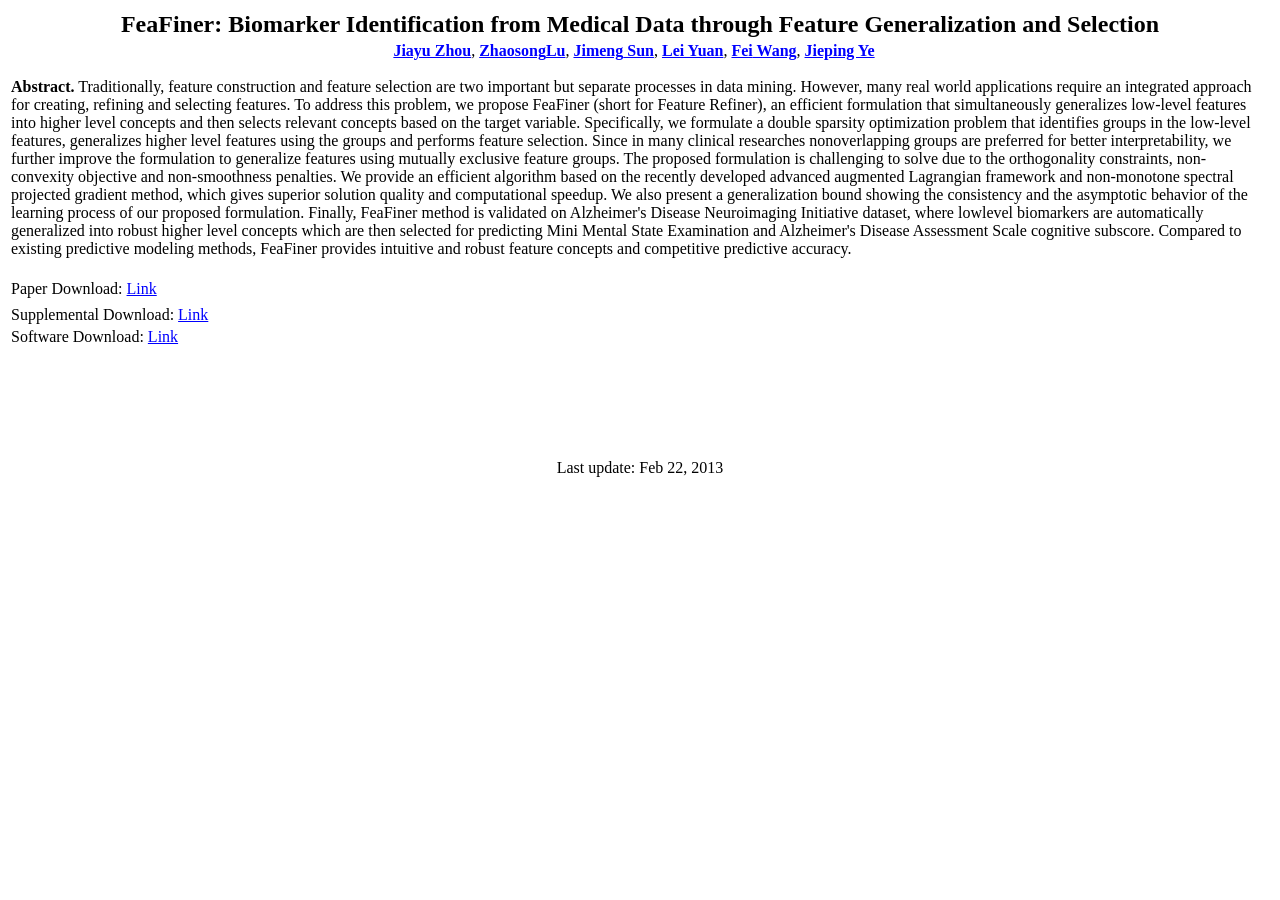
<file: papers/FeaFiner/index.html>
<html xmlns:v="urn:schemas-microsoft-com:vml"
xmlns:o="urn:schemas-microsoft-com:office:office"
xmlns:w="urn:schemas-microsoft-com:office:word"
xmlns:m="http://schemas.microsoft.com/office/2004/12/omml"
xmlns="http://www.w3.org/TR/REC-html40" xml:lang="en">

<head>
<meta http-equiv=Content-Type content="text/html; charset=windows-1252">
<meta name=ProgId content=Word.Document>
<meta name=Generator content="Microsoft Word 14">
<meta name=Originator content="Microsoft Word 14">
<link rel=File-List href="index_files/filelist.xml">
<title>FeaFiner: Biomarker Identification from Medical Data through Feature
Generalization and Selection</title>
<!--[if gte mso 9]><xml>
 <o:DocumentProperties>
  <o:Author>Jiayu Zhou</o:Author>
  <o:LastAuthor>Jiayu Zhou</o:LastAuthor>
  <o:Revision>4</o:Revision>
  <o:TotalTime>5</o:TotalTime>
  <o:Created>2013-02-23T01:01:00Z</o:Created>
  <o:LastSaved>2013-02-23T01:07:00Z</o:LastSaved>
  <o:Pages>1</o:Pages>
  <o:Words>389</o:Words>
  <o:Characters>2223</o:Characters>
  <o:Company>Arizona State University</o:Company>
  <o:Lines>18</o:Lines>
  <o:Paragraphs>5</o:Paragraphs>
  <o:CharactersWithSpaces>2607</o:CharactersWithSpaces>
  <o:Version>14.00</o:Version>
 </o:DocumentProperties>
 <o:OfficeDocumentSettings>
  <o:AllowPNG/>
 </o:OfficeDocumentSettings>
</xml><![endif]-->
<link rel=themeData href="index_files/themedata.thmx">
<link rel=colorSchemeMapping href="index_files/colorschememapping.xml">
<!--[if gte mso 9]><xml>
 <w:WordDocument>
  <w:Zoom>90</w:Zoom>
  <w:SpellingState>Clean</w:SpellingState>
  <w:GrammarState>Clean</w:GrammarState>
  <w:TrackMoves>false</w:TrackMoves>
  <w:TrackFormatting/>
  <w:ValidateAgainstSchemas/>
  <w:SaveIfXMLInvalid>false</w:SaveIfXMLInvalid>
  <w:IgnoreMixedContent>false</w:IgnoreMixedContent>
  <w:AlwaysShowPlaceholderText>false</w:AlwaysShowPlaceholderText>
  <w:DoNotPromoteQF/>
  <w:LidThemeOther>EN-US</w:LidThemeOther>
  <w:LidThemeAsian>X-NONE</w:LidThemeAsian>
  <w:LidThemeComplexScript>X-NONE</w:LidThemeComplexScript>
  <w:Compatibility>
   <w:BreakWrappedTables/>
   <w:SplitPgBreakAndParaMark/>
  </w:Compatibility>
  <w:BrowserLevel>MicrosoftInternetExplorer4</w:BrowserLevel>
  <m:mathPr>
   <m:mathFont m:val="Cambria Math"/>
   <m:brkBin m:val="before"/>
   <m:brkBinSub m:val="&#45;-"/>
   <m:smallFrac m:val="off"/>
   <m:dispDef/>
   <m:lMargin m:val="0"/>
   <m:rMargin m:val="0"/>
   <m:defJc m:val="centerGroup"/>
   <m:wrapIndent m:val="1440"/>
   <m:intLim m:val="subSup"/>
   <m:naryLim m:val="undOvr"/>
  </m:mathPr></w:WordDocument>
</xml><![endif]--><!--[if gte mso 9]><xml>
 <w:LatentStyles DefLockedState="false" DefUnhideWhenUsed="true"
  DefSemiHidden="true" DefQFormat="false" DefPriority="99"
  LatentStyleCount="267">
  <w:LsdException Locked="false" Priority="0" SemiHidden="false"
   UnhideWhenUsed="false" QFormat="true" Name="Normal"/>
  <w:LsdException Locked="false" Priority="9" SemiHidden="false"
   UnhideWhenUsed="false" QFormat="true" Name="heading 1"/>
  <w:LsdException Locked="false" Priority="9" QFormat="true" Name="heading 2"/>
  <w:LsdException Locked="false" Priority="9" QFormat="true" Name="heading 3"/>
  <w:LsdException Locked="false" Priority="9" QFormat="true" Name="heading 4"/>
  <w:LsdException Locked="false" Priority="9" QFormat="true" Name="heading 5"/>
  <w:LsdException Locked="false" Priority="9" QFormat="true" Name="heading 6"/>
  <w:LsdException Locked="false" Priority="9" QFormat="true" Name="heading 7"/>
  <w:LsdException Locked="false" Priority="9" QFormat="true" Name="heading 8"/>
  <w:LsdException Locked="false" Priority="9" QFormat="true" Name="heading 9"/>
  <w:LsdException Locked="false" Priority="39" Name="toc 1"/>
  <w:LsdException Locked="false" Priority="39" Name="toc 2"/>
  <w:LsdException Locked="false" Priority="39" Name="toc 3"/>
  <w:LsdException Locked="false" Priority="39" Name="toc 4"/>
  <w:LsdException Locked="false" Priority="39" Name="toc 5"/>
  <w:LsdException Locked="false" Priority="39" Name="toc 6"/>
  <w:LsdException Locked="false" Priority="39" Name="toc 7"/>
  <w:LsdException Locked="false" Priority="39" Name="toc 8"/>
  <w:LsdException Locked="false" Priority="39" Name="toc 9"/>
  <w:LsdException Locked="false" Priority="35" QFormat="true" Name="caption"/>
  <w:LsdException Locked="false" Priority="10" SemiHidden="false"
   UnhideWhenUsed="false" QFormat="true" Name="Title"/>
  <w:LsdException Locked="false" Priority="1" Name="Default Paragraph Font"/>
  <w:LsdException Locked="false" Priority="11" SemiHidden="false"
   UnhideWhenUsed="false" QFormat="true" Name="Subtitle"/>
  <w:LsdException Locked="false" Priority="22" SemiHidden="false"
   UnhideWhenUsed="false" QFormat="true" Name="Strong"/>
  <w:LsdException Locked="false" Priority="20" SemiHidden="false"
   UnhideWhenUsed="false" QFormat="true" Name="Emphasis"/>
  <w:LsdException Locked="false" Priority="59" SemiHidden="false"
   UnhideWhenUsed="false" Name="Table Grid"/>
  <w:LsdException Locked="false" UnhideWhenUsed="false" Name="Placeholder Text"/>
  <w:LsdException Locked="false" Priority="1" SemiHidden="false"
   UnhideWhenUsed="false" QFormat="true" Name="No Spacing"/>
  <w:LsdException Locked="false" Priority="60" SemiHidden="false"
   UnhideWhenUsed="false" Name="Light Shading"/>
  <w:LsdException Locked="false" Priority="61" SemiHidden="false"
   UnhideWhenUsed="false" Name="Light List"/>
  <w:LsdException Locked="false" Priority="62" SemiHidden="false"
   UnhideWhenUsed="false" Name="Light Grid"/>
  <w:LsdException Locked="false" Priority="63" SemiHidden="false"
   UnhideWhenUsed="false" Name="Medium Shading 1"/>
  <w:LsdException Locked="false" Priority="64" SemiHidden="false"
   UnhideWhenUsed="false" Name="Medium Shading 2"/>
  <w:LsdException Locked="false" Priority="65" SemiHidden="false"
   UnhideWhenUsed="false" Name="Medium List 1"/>
  <w:LsdException Locked="false" Priority="66" SemiHidden="false"
   UnhideWhenUsed="false" Name="Medium List 2"/>
  <w:LsdException Locked="false" Priority="67" SemiHidden="false"
   UnhideWhenUsed="false" Name="Medium Grid 1"/>
  <w:LsdException Locked="false" Priority="68" SemiHidden="false"
   UnhideWhenUsed="false" Name="Medium Grid 2"/>
  <w:LsdException Locked="false" Priority="69" SemiHidden="false"
   UnhideWhenUsed="false" Name="Medium Grid 3"/>
  <w:LsdException Locked="false" Priority="70" SemiHidden="false"
   UnhideWhenUsed="false" Name="Dark List"/>
  <w:LsdException Locked="false" Priority="71" SemiHidden="false"
   UnhideWhenUsed="false" Name="Colorful Shading"/>
  <w:LsdException Locked="false" Priority="72" SemiHidden="false"
   UnhideWhenUsed="false" Name="Colorful List"/>
  <w:LsdException Locked="false" Priority="73" SemiHidden="false"
   UnhideWhenUsed="false" Name="Colorful Grid"/>
  <w:LsdException Locked="false" Priority="60" SemiHidden="false"
   UnhideWhenUsed="false" Name="Light Shading Accent 1"/>
  <w:LsdException Locked="false" Priority="61" SemiHidden="false"
   UnhideWhenUsed="false" Name="Light List Accent 1"/>
  <w:LsdException Locked="false" Priority="62" SemiHidden="false"
   UnhideWhenUsed="false" Name="Light Grid Accent 1"/>
  <w:LsdException Locked="false" Priority="63" SemiHidden="false"
   UnhideWhenUsed="false" Name="Medium Shading 1 Accent 1"/>
  <w:LsdException Locked="false" Priority="64" SemiHidden="false"
   UnhideWhenUsed="false" Name="Medium Shading 2 Accent 1"/>
  <w:LsdException Locked="false" Priority="65" SemiHidden="false"
   UnhideWhenUsed="false" Name="Medium List 1 Accent 1"/>
  <w:LsdException Locked="false" UnhideWhenUsed="false" Name="Revision"/>
  <w:LsdException Locked="false" Priority="34" SemiHidden="false"
   UnhideWhenUsed="false" QFormat="true" Name="List Paragraph"/>
  <w:LsdException Locked="false" Priority="29" SemiHidden="false"
   UnhideWhenUsed="false" QFormat="true" Name="Quote"/>
  <w:LsdException Locked="false" Priority="30" SemiHidden="false"
   UnhideWhenUsed="false" QFormat="true" Name="Intense Quote"/>
  <w:LsdException Locked="false" Priority="66" SemiHidden="false"
   UnhideWhenUsed="false" Name="Medium List 2 Accent 1"/>
  <w:LsdException Locked="false" Priority="67" SemiHidden="false"
   UnhideWhenUsed="false" Name="Medium Grid 1 Accent 1"/>
  <w:LsdException Locked="false" Priority="68" SemiHidden="false"
   UnhideWhenUsed="false" Name="Medium Grid 2 Accent 1"/>
  <w:LsdException Locked="false" Priority="69" SemiHidden="false"
   UnhideWhenUsed="false" Name="Medium Grid 3 Accent 1"/>
  <w:LsdException Locked="false" Priority="70" SemiHidden="false"
   UnhideWhenUsed="false" Name="Dark List Accent 1"/>
  <w:LsdException Locked="false" Priority="71" SemiHidden="false"
   UnhideWhenUsed="false" Name="Colorful Shading Accent 1"/>
  <w:LsdException Locked="false" Priority="72" SemiHidden="false"
   UnhideWhenUsed="false" Name="Colorful List Accent 1"/>
  <w:LsdException Locked="false" Priority="73" SemiHidden="false"
   UnhideWhenUsed="false" Name="Colorful Grid Accent 1"/>
  <w:LsdException Locked="false" Priority="60" SemiHidden="false"
   UnhideWhenUsed="false" Name="Light Shading Accent 2"/>
  <w:LsdException Locked="false" Priority="61" SemiHidden="false"
   UnhideWhenUsed="false" Name="Light List Accent 2"/>
  <w:LsdException Locked="false" Priority="62" SemiHidden="false"
   UnhideWhenUsed="false" Name="Light Grid Accent 2"/>
  <w:LsdException Locked="false" Priority="63" SemiHidden="false"
   UnhideWhenUsed="false" Name="Medium Shading 1 Accent 2"/>
  <w:LsdException Locked="false" Priority="64" SemiHidden="false"
   UnhideWhenUsed="false" Name="Medium Shading 2 Accent 2"/>
  <w:LsdException Locked="false" Priority="65" SemiHidden="false"
   UnhideWhenUsed="false" Name="Medium List 1 Accent 2"/>
  <w:LsdException Locked="false" Priority="66" SemiHidden="false"
   UnhideWhenUsed="false" Name="Medium List 2 Accent 2"/>
  <w:LsdException Locked="false" Priority="67" SemiHidden="false"
   UnhideWhenUsed="false" Name="Medium Grid 1 Accent 2"/>
  <w:LsdException Locked="false" Priority="68" SemiHidden="false"
   UnhideWhenUsed="false" Name="Medium Grid 2 Accent 2"/>
  <w:LsdException Locked="false" Priority="69" SemiHidden="false"
   UnhideWhenUsed="false" Name="Medium Grid 3 Accent 2"/>
  <w:LsdException Locked="false" Priority="70" SemiHidden="false"
   UnhideWhenUsed="false" Name="Dark List Accent 2"/>
  <w:LsdException Locked="false" Priority="71" SemiHidden="false"
   UnhideWhenUsed="false" Name="Colorful Shading Accent 2"/>
  <w:LsdException Locked="false" Priority="72" SemiHidden="false"
   UnhideWhenUsed="false" Name="Colorful List Accent 2"/>
  <w:LsdException Locked="false" Priority="73" SemiHidden="false"
   UnhideWhenUsed="false" Name="Colorful Grid Accent 2"/>
  <w:LsdException Locked="false" Priority="60" SemiHidden="false"
   UnhideWhenUsed="false" Name="Light Shading Accent 3"/>
  <w:LsdException Locked="false" Priority="61" SemiHidden="false"
   UnhideWhenUsed="false" Name="Light List Accent 3"/>
  <w:LsdException Locked="false" Priority="62" SemiHidden="false"
   UnhideWhenUsed="false" Name="Light Grid Accent 3"/>
  <w:LsdException Locked="false" Priority="63" SemiHidden="false"
   UnhideWhenUsed="false" Name="Medium Shading 1 Accent 3"/>
  <w:LsdException Locked="false" Priority="64" SemiHidden="false"
   UnhideWhenUsed="false" Name="Medium Shading 2 Accent 3"/>
  <w:LsdException Locked="false" Priority="65" SemiHidden="false"
   UnhideWhenUsed="false" Name="Medium List 1 Accent 3"/>
  <w:LsdException Locked="false" Priority="66" SemiHidden="false"
   UnhideWhenUsed="false" Name="Medium List 2 Accent 3"/>
  <w:LsdException Locked="false" Priority="67" SemiHidden="false"
   UnhideWhenUsed="false" Name="Medium Grid 1 Accent 3"/>
  <w:LsdException Locked="false" Priority="68" SemiHidden="false"
   UnhideWhenUsed="false" Name="Medium Grid 2 Accent 3"/>
  <w:LsdException Locked="false" Priority="69" SemiHidden="false"
   UnhideWhenUsed="false" Name="Medium Grid 3 Accent 3"/>
  <w:LsdException Locked="false" Priority="70" SemiHidden="false"
   UnhideWhenUsed="false" Name="Dark List Accent 3"/>
  <w:LsdException Locked="false" Priority="71" SemiHidden="false"
   UnhideWhenUsed="false" Name="Colorful Shading Accent 3"/>
  <w:LsdException Locked="false" Priority="72" SemiHidden="false"
   UnhideWhenUsed="false" Name="Colorful List Accent 3"/>
  <w:LsdException Locked="false" Priority="73" SemiHidden="false"
   UnhideWhenUsed="false" Name="Colorful Grid Accent 3"/>
  <w:LsdException Locked="false" Priority="60" SemiHidden="false"
   UnhideWhenUsed="false" Name="Light Shading Accent 4"/>
  <w:LsdException Locked="false" Priority="61" SemiHidden="false"
   UnhideWhenUsed="false" Name="Light List Accent 4"/>
  <w:LsdException Locked="false" Priority="62" SemiHidden="false"
   UnhideWhenUsed="false" Name="Light Grid Accent 4"/>
  <w:LsdException Locked="false" Priority="63" SemiHidden="false"
   UnhideWhenUsed="false" Name="Medium Shading 1 Accent 4"/>
  <w:LsdException Locked="false" Priority="64" SemiHidden="false"
   UnhideWhenUsed="false" Name="Medium Shading 2 Accent 4"/>
  <w:LsdException Locked="false" Priority="65" SemiHidden="false"
   UnhideWhenUsed="false" Name="Medium List 1 Accent 4"/>
  <w:LsdException Locked="false" Priority="66" SemiHidden="false"
   UnhideWhenUsed="false" Name="Medium List 2 Accent 4"/>
  <w:LsdException Locked="false" Priority="67" SemiHidden="false"
   UnhideWhenUsed="false" Name="Medium Grid 1 Accent 4"/>
  <w:LsdException Locked="false" Priority="68" SemiHidden="false"
   UnhideWhenUsed="false" Name="Medium Grid 2 Accent 4"/>
  <w:LsdException Locked="false" Priority="69" SemiHidden="false"
   UnhideWhenUsed="false" Name="Medium Grid 3 Accent 4"/>
  <w:LsdException Locked="false" Priority="70" SemiHidden="false"
   UnhideWhenUsed="false" Name="Dark List Accent 4"/>
  <w:LsdException Locked="false" Priority="71" SemiHidden="false"
   UnhideWhenUsed="false" Name="Colorful Shading Accent 4"/>
  <w:LsdException Locked="false" Priority="72" SemiHidden="false"
   UnhideWhenUsed="false" Name="Colorful List Accent 4"/>
  <w:LsdException Locked="false" Priority="73" SemiHidden="false"
   UnhideWhenUsed="false" Name="Colorful Grid Accent 4"/>
  <w:LsdException Locked="false" Priority="60" SemiHidden="false"
   UnhideWhenUsed="false" Name="Light Shading Accent 5"/>
  <w:LsdException Locked="false" Priority="61" SemiHidden="false"
   UnhideWhenUsed="false" Name="Light List Accent 5"/>
  <w:LsdException Locked="false" Priority="62" SemiHidden="false"
   UnhideWhenUsed="false" Name="Light Grid Accent 5"/>
  <w:LsdException Locked="false" Priority="63" SemiHidden="false"
   UnhideWhenUsed="false" Name="Medium Shading 1 Accent 5"/>
  <w:LsdException Locked="false" Priority="64" SemiHidden="false"
   UnhideWhenUsed="false" Name="Medium Shading 2 Accent 5"/>
  <w:LsdException Locked="false" Priority="65" SemiHidden="false"
   UnhideWhenUsed="false" Name="Medium List 1 Accent 5"/>
  <w:LsdException Locked="false" Priority="66" SemiHidden="false"
   UnhideWhenUsed="false" Name="Medium List 2 Accent 5"/>
  <w:LsdException Locked="false" Priority="67" SemiHidden="false"
   UnhideWhenUsed="false" Name="Medium Grid 1 Accent 5"/>
  <w:LsdException Locked="false" Priority="68" SemiHidden="false"
   UnhideWhenUsed="false" Name="Medium Grid 2 Accent 5"/>
  <w:LsdException Locked="false" Priority="69" SemiHidden="false"
   UnhideWhenUsed="false" Name="Medium Grid 3 Accent 5"/>
  <w:LsdException Locked="false" Priority="70" SemiHidden="false"
   UnhideWhenUsed="false" Name="Dark List Accent 5"/>
  <w:LsdException Locked="false" Priority="71" SemiHidden="false"
   UnhideWhenUsed="false" Name="Colorful Shading Accent 5"/>
  <w:LsdException Locked="false" Priority="72" SemiHidden="false"
   UnhideWhenUsed="false" Name="Colorful List Accent 5"/>
  <w:LsdException Locked="false" Priority="73" SemiHidden="false"
   UnhideWhenUsed="false" Name="Colorful Grid Accent 5"/>
  <w:LsdException Locked="false" Priority="60" SemiHidden="false"
   UnhideWhenUsed="false" Name="Light Shading Accent 6"/>
  <w:LsdException Locked="false" Priority="61" SemiHidden="false"
   UnhideWhenUsed="false" Name="Light List Accent 6"/>
  <w:LsdException Locked="false" Priority="62" SemiHidden="false"
   UnhideWhenUsed="false" Name="Light Grid Accent 6"/>
  <w:LsdException Locked="false" Priority="63" SemiHidden="false"
   UnhideWhenUsed="false" Name="Medium Shading 1 Accent 6"/>
  <w:LsdException Locked="false" Priority="64" SemiHidden="false"
   UnhideWhenUsed="false" Name="Medium Shading 2 Accent 6"/>
  <w:LsdException Locked="false" Priority="65" SemiHidden="false"
   UnhideWhenUsed="false" Name="Medium List 1 Accent 6"/>
  <w:LsdException Locked="false" Priority="66" SemiHidden="false"
   UnhideWhenUsed="false" Name="Medium List 2 Accent 6"/>
  <w:LsdException Locked="false" Priority="67" SemiHidden="false"
   UnhideWhenUsed="false" Name="Medium Grid 1 Accent 6"/>
  <w:LsdException Locked="false" Priority="68" SemiHidden="false"
   UnhideWhenUsed="false" Name="Medium Grid 2 Accent 6"/>
  <w:LsdException Locked="false" Priority="69" SemiHidden="false"
   UnhideWhenUsed="false" Name="Medium Grid 3 Accent 6"/>
  <w:LsdException Locked="false" Priority="70" SemiHidden="false"
   UnhideWhenUsed="false" Name="Dark List Accent 6"/>
  <w:LsdException Locked="false" Priority="71" SemiHidden="false"
   UnhideWhenUsed="false" Name="Colorful Shading Accent 6"/>
  <w:LsdException Locked="false" Priority="72" SemiHidden="false"
   UnhideWhenUsed="false" Name="Colorful List Accent 6"/>
  <w:LsdException Locked="false" Priority="73" SemiHidden="false"
   UnhideWhenUsed="false" Name="Colorful Grid Accent 6"/>
  <w:LsdException Locked="false" Priority="19" SemiHidden="false"
   UnhideWhenUsed="false" QFormat="true" Name="Subtle Emphasis"/>
  <w:LsdException Locked="false" Priority="21" SemiHidden="false"
   UnhideWhenUsed="false" QFormat="true" Name="Intense Emphasis"/>
  <w:LsdException Locked="false" Priority="31" SemiHidden="false"
   UnhideWhenUsed="false" QFormat="true" Name="Subtle Reference"/>
  <w:LsdException Locked="false" Priority="32" SemiHidden="false"
   UnhideWhenUsed="false" QFormat="true" Name="Intense Reference"/>
  <w:LsdException Locked="false" Priority="33" SemiHidden="false"
   UnhideWhenUsed="false" QFormat="true" Name="Book Title"/>
  <w:LsdException Locked="false" Priority="37" Name="Bibliography"/>
  <w:LsdException Locked="false" Priority="39" QFormat="true" Name="TOC Heading"/>
 </w:LatentStyles>
</xml><![endif]-->
<style>
<!--
 /* Font Definitions */
 @font-face
	{font-family:"Cambria Math";
	panose-1:2 4 5 3 5 4 6 3 2 4;
	mso-font-charset:1;
	mso-generic-font-family:roman;
	mso-font-format:other;
	mso-font-pitch:variable;
	mso-font-signature:0 0 0 0 0 0;}
 /* Style Definitions */
 p.MsoNormal, li.MsoNormal, div.MsoNormal
	{mso-style-unhide:no;
	mso-style-qformat:yes;
	mso-style-parent:"";
	margin:0in;
	margin-bottom:.0001pt;
	mso-pagination:widow-orphan;
	font-size:12.0pt;
	font-family:"Times New Roman","serif";
	mso-fareast-font-family:"Times New Roman";
	mso-fareast-theme-font:minor-fareast;}
a:link, span.MsoHyperlink
	{mso-style-priority:99;
	color:blue;
	text-decoration:underline;
	text-underline:single;}
a:visited, span.MsoHyperlinkFollowed
	{mso-style-noshow:yes;
	mso-style-priority:99;
	color:purple;
	text-decoration:underline;
	text-underline:single;}
p
	{mso-style-priority:99;
	mso-margin-top-alt:auto;
	margin-right:0in;
	mso-margin-bottom-alt:auto;
	margin-left:0in;
	mso-pagination:widow-orphan;
	font-size:12.0pt;
	font-family:"Times New Roman","serif";
	mso-fareast-font-family:"Times New Roman";
	mso-fareast-theme-font:minor-fareast;}
span.SpellE
	{mso-style-name:"";
	mso-spl-e:yes;}
.MsoChpDefault
	{mso-style-type:export-only;
	mso-default-props:yes;
	font-size:10.0pt;
	mso-ansi-font-size:10.0pt;
	mso-bidi-font-size:10.0pt;}
@page WordSection1
	{size:8.5in 11.0in;
	margin:1.0in 1.25in 1.0in 1.25in;
	mso-header-margin:.5in;
	mso-footer-margin:.5in;
	mso-paper-source:0;}
div.WordSection1
	{page:WordSection1;}
-->
</style>
<!--[if gte mso 10]>
<style>
 /* Style Definitions */
 table.MsoNormalTable
	{mso-style-name:"Table Normal";
	mso-tstyle-rowband-size:0;
	mso-tstyle-colband-size:0;
	mso-style-noshow:yes;
	mso-style-priority:99;
	mso-style-parent:"";
	mso-padding-alt:0in 5.4pt 0in 5.4pt;
	mso-para-margin:0in;
	mso-para-margin-bottom:.0001pt;
	mso-pagination:widow-orphan;
	font-size:10.0pt;
	font-family:"Times New Roman","serif";}
</style>
<![endif]--><!-- <link rel="stylesheet" type="text/css" media="screen" href="ad_page.css" />--><!--[if gte mso 9]><xml>
 <o:shapedefaults v:ext="edit" spidmax="1026"/>
</xml><![endif]--><!--[if gte mso 9]><xml>
 <o:shapelayout v:ext="edit">
  <o:idmap v:ext="edit" data="1"/>
 </o:shapelayout></xml><![endif]-->
</head>

<body lang=EN-US link=blue vlink=purple style='tab-interval:.5in'>

<div class=WordSection1>

<table class=MsoNormalTable border=0 cellpadding=0 style='mso-cellspacing:1.5pt;
 mso-yfti-tbllook:1184;mso-padding-alt:0in 5.4pt 0in 5.4pt'>
 <tr style='mso-yfti-irow:0;mso-yfti-firstrow:yes'>
  <td colspan=4 style='padding:.75pt .75pt .75pt .75pt'>
  <p class=MsoNormal align=center style='text-align:center'><span class=SpellE><b
  style='mso-bidi-font-weight:normal'><span style='font-size:18.0pt;mso-bidi-font-size:
  12.0pt;mso-fareast-font-family:"Times New Roman"'>FeaFiner</span></b></span><b
  style='mso-bidi-font-weight:normal'><span style='font-size:18.0pt;mso-bidi-font-size:
  12.0pt;mso-fareast-font-family:"Times New Roman"'>: Biomarker Identification
  from Medical Data through Feature Generalization and Selection</span></b><b
  style='mso-bidi-font-weight:normal'><span style='mso-fareast-font-family:
  "Times New Roman"'><o:p></o:p></span></b></p>
  </td>
 </tr>
 <tr style='mso-yfti-irow:1'>
  <td style='padding:.75pt .75pt .75pt .75pt'>
  <table class=MsoNormalTable border=0 cellspacing=0 cellpadding=0
   style='mso-cellspacing:0in;mso-yfti-tbllook:1184;mso-padding-alt:0in 0in 0in 0in'>
   <tr style='mso-yfti-irow:0;mso-yfti-firstrow:yes'>
    <td style='padding:0in 0in 0in 0in'>
    <p class=MsoNormal align=center style='text-align:center'><b><span
    style='mso-fareast-font-family:"Times New Roman"'><a
    href="http://www.public.asu.edu/~jzhou29/">Jiayu Zhou</a></span></b><span
    style='mso-fareast-font-family:"Times New Roman"'>,<b> 
	<a href="http://people.math.sfu.ca/~zhaosong/"><span class=SpellE>Zhaosong</span>Lu</a></b>, <b>
	<a href="http://www.dasfa.net/jimeng/"><span class=SpellE>Jimeng</span> Sun</a></b>, <b>
	<a href="http://www.public.asu.edu/~lyuan9/">Lei Yuan</a></b>,<b> 
	<a href="https://sites.google.com/site/feiwang03/"><span class=SpellE>Fei</span> Wang</a></b>, 
	<b><a href="http://www.public.asu.edu/~jye02/">Jieping Ye</a></b>
    <o:p></o:p></span></p>
    </td>
   </tr>
   <tr style='mso-yfti-irow:1'>
    <td style='padding:0in 0in 0in 0in'></td>
   </tr>
   <tr style='mso-yfti-irow:2'>
    <td style='padding:0in 0in 0in 0in'></td>
   </tr>
   <tr style='mso-yfti-irow:3'>
    <td style='padding:0in 0in 0in 0in'>
    <p class=MsoNormal align=center style='text-align:center'><span
    style='mso-fareast-font-family:"Times New Roman"'><o:p>&nbsp;</o:p></span></p>
    </td>
   </tr>
   <tr style='mso-yfti-irow:4'>
    <td style='padding:0in 0in 0in 0in'></td>
   </tr>
   <tr style='mso-yfti-irow:5'>
    <td style='padding:0in 0in 0in 0in'></td>
   </tr>
   <tr style='mso-yfti-irow:6'>
    <td style='padding:0in 0in 0in 0in'></td>
   </tr>
   <tr style='mso-yfti-irow:7'>
    <td style='padding:0in 0in 0in 0in'>
    <p><b>Abstract.</b> Traditionally, feature construction and feature
    selection are two important but separate processes in data mining. However,
    many real world applications require an integrated approach for creating,
    refining and selecting features. To address this problem, we propose <span
    class=SpellE>FeaFiner</span> (short for Feature Refiner), an efficient
    formulation that simultaneously generalizes low-level features into higher
    level concepts and then selects relevant concepts based on the target
    variable. Specifically, we formulate a double sparsity optimization problem
    that identifies groups in the low-level features, generalizes higher level
    features using the groups and performs feature selection. Since in many
    clinical researches <span class=SpellE>nonoverlapping</span> groups are
    preferred for better interpretability, we further improve the formulation
    to generalize features using mutually exclusive feature groups. The proposed
    formulation is challenging to solve due to the <span class=SpellE>orthogonality</span>
    constraints, non-convexity objective and non-smoothness penalties. We
    provide an efficient algorithm based on the recently developed advanced
    augmented <span class=SpellE>Lagrangian</span> framework and non-monotone
    spectral projected gradient method, which gives superior solution quality
    and computational speedup. We also present a generalization bound showing
    the consistency and the asymptotic behavior of the learning process of our
    proposed formulation. Finally, <span class=SpellE>FeaFiner</span> method is
    validated on Alzheimer's Disease Neuroimaging Initiative dataset,
    where <span class=SpellE>lowlevel</span> biomarkers are automatically
    generalized into robust higher level concepts which are then selected for
    predicting Mini Mental State Examination and Alzheimer's Disease
    Assessment Scale cognitive <span class=SpellE>subscore</span>.
    Compared to existing predictive modeling methods, <span class=SpellE>FeaFiner</span>
    provides intuitive and robust feature concepts and competitive predictive
    accuracy. </p>
    </td>
   </tr>
   <tr style='mso-yfti-irow:8;mso-yfti-lastrow:yes'>
    <td style='padding:0in 0in 0in 0in'></td>
   </tr>
  </table>
  </td>
  <td style='padding:.75pt .75pt .75pt .75pt'></td>
  <td style='padding:.75pt .75pt .75pt .75pt'></td>
  <td style='padding:.75pt .75pt .75pt .75pt'></td>
 </tr>
 <tr style='mso-yfti-irow:2' id=intro>
  <td style='padding:.75pt .75pt .75pt .75pt'>
  <p class=MsoNormal><span style='mso-fareast-font-family:"Times New Roman"'><o:p>&nbsp;</o:p></span></p>
  <p class=MsoNormal><span style='mso-fareast-font-family:"Times New Roman"'>Paper
  Download: <a href="paper.pdf">Link</a> <o:p></o:p></span></p>
  </td>
  <td style='padding:.75pt .75pt .75pt .75pt'></td>
  <td style='padding:.75pt .75pt .75pt .75pt'></td>
  <td style='padding:.75pt .75pt .75pt .75pt'></td>
 </tr>
 <tr style='mso-yfti-irow:3'>
  <td style='padding:.75pt .75pt .75pt .75pt'></td>
  <td style='padding:.75pt .75pt .75pt .75pt'></td>
  <td style='padding:.75pt .75pt .75pt .75pt'></td>
  <td style='padding:.75pt .75pt .75pt .75pt'></td>
 </tr>
 <tr style='mso-yfti-irow:4' id=intro>
  <td style='padding:.75pt .75pt .75pt .75pt'>
  <p class=MsoNormal><span style='mso-fareast-font-family:"Times New Roman"'>Supplemental
  Download: <a href="supplemental.pdf">Link</a><o:p></o:p></span></p>
  </td>
  <td style='padding:.75pt .75pt .75pt .75pt'></td>
  <td style='padding:.75pt .75pt .75pt .75pt'></td>
  <td style='padding:.75pt .75pt .75pt .75pt'></td>
 </tr>
 <tr style='mso-yfti-irow:5'>
  <td style='padding:.75pt .75pt .75pt .75pt'>
  <p><span style='mso-fareast-font-family:"Times New Roman"'>Software Download:
  <a href="OrthSGD2_Feb16.zip">Link</a></span></p>
  </td>
  <td style='padding:.75pt .75pt .75pt .75pt'></td>
  <td style='padding:.75pt .75pt .75pt .75pt'></td>
  <td style='padding:.75pt .75pt .75pt .75pt'></td>
 </tr>
 <tr style='mso-yfti-irow:6' id=intro>
  <td style='padding:.75pt .75pt .75pt .75pt'>
  <p class=MsoNormal><span style='mso-fareast-font-family:"Times New Roman"'><o:p>&nbsp;</o:p></span></p>
  </td>
  <td style='padding:.75pt .75pt .75pt .75pt'></td>
  <td style='padding:.75pt .75pt .75pt .75pt'></td>
  <td style='padding:.75pt .75pt .75pt .75pt'></td>
 </tr>
 <tr style='mso-yfti-irow:7'>
  <td style='padding:.75pt .75pt .75pt .75pt'>
  <p><o:p>&nbsp;</o:p></p>
  </td>
  <td style='padding:.75pt .75pt .75pt .75pt'></td>
  <td style='padding:.75pt .75pt .75pt .75pt'></td>
  <td style='padding:.75pt .75pt .75pt .75pt'></td>
 </tr>
 <tr style='mso-yfti-irow:8' id=intro>
  <td style='padding:.75pt .75pt .75pt .75pt'>
  <p class=MsoNormal><span style='mso-fareast-font-family:"Times New Roman"'><o:p>&nbsp;</o:p></span></p>
  </td>
  <td style='padding:.75pt .75pt .75pt .75pt'></td>
  <td style='padding:.75pt .75pt .75pt .75pt'></td>
  <td style='padding:.75pt .75pt .75pt .75pt'></td>
 </tr>
 <tr style='mso-yfti-irow:9'>
  <td style='padding:.75pt .75pt .75pt .75pt'>
  <p><o:p>&nbsp;</o:p></p>
  </td>
  <td style='padding:.75pt .75pt .75pt .75pt'></td>
  <td style='padding:.75pt .75pt .75pt .75pt'></td>
  <td style='padding:.75pt .75pt .75pt .75pt'></td>
 </tr>
 <tr style='mso-yfti-irow:10;mso-yfti-lastrow:yes' id=intro>
  <td style='padding:.75pt .75pt .75pt .75pt'>
  <p class=MsoNormal><span style='mso-fareast-font-family:"Times New Roman"'><o:p>&nbsp;</o:p></span></p>
  </td>
  <td style='padding:.75pt .75pt .75pt .75pt'></td>
  <td style='padding:.75pt .75pt .75pt .75pt'></td>
  <td style='padding:.75pt .75pt .75pt .75pt'></td>
 </tr>
</table>

<div id=info>

<p class=MsoNormal align=center style='text-align:center'><span
style='mso-fareast-font-family:"Times New Roman"'>Last update: Feb 22, 2013 <o:p></o:p></span></p>

</div>

</div>

</body>

</html>
</file>
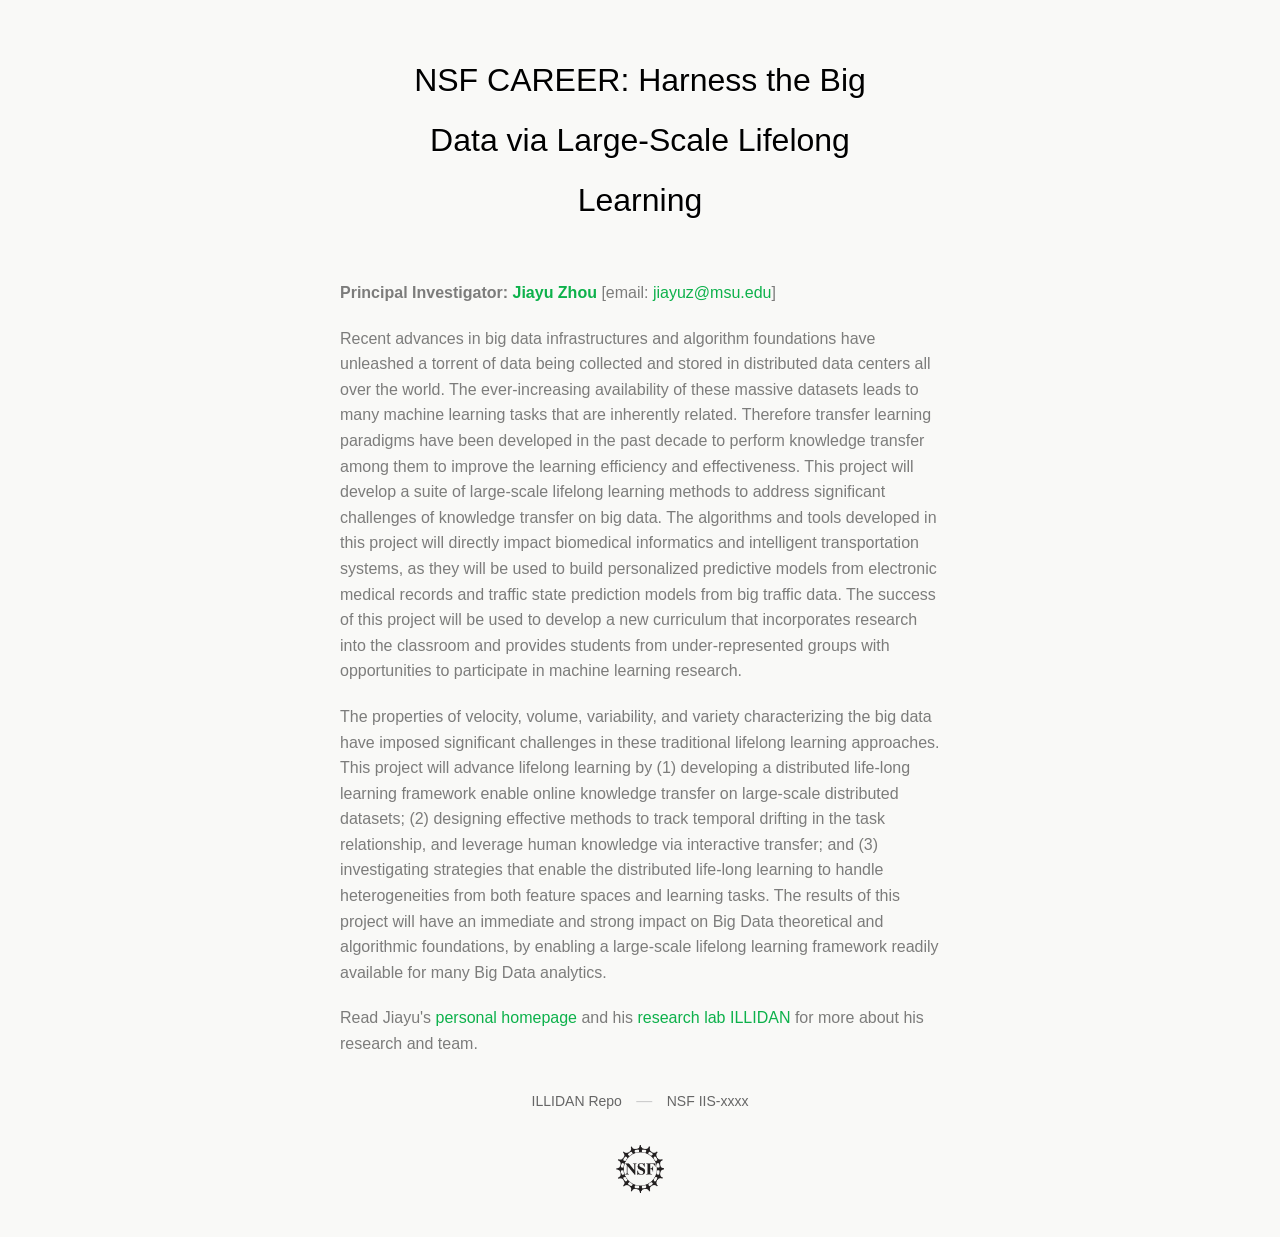
<file: projects/career/index.html>
<!DOCTYPE html>
<html>
  <head>
    <meta http-equiv="Content-type" content="text/html; charset=utf-8">
    <link href="favicon.ico" rel="shortcut icon"/>
    <title>NSF CAREER: Harness the Big Data via Large-Scale Lifelong Learning</title>
    <style type="text/css" media="screen">
      body {
        background-color: #f9f9f7;
        margin: 0;
        font-family: "Helvetica Neue", Helvetica, Arial, sans-serif;
      }

      .container { margin: 50px auto 40px auto; width: 600px; text-align: center; }

      a { color: #0db14b; text-decoration: none; }
      a:hover { text-decoration: underline; }

      h1 { width: 500px; position:relative; left: 50px; letter-spacing: 0px; line-height: 60px; font-size: 32px; font-weight: 100; margin: 0px 0 50px 0; text-shadow: 0 1px 0 #fff; }
      p { color: rgba(0, 0, 0, 0.5); margin: 20px 0; line-height: 1.6; text-align: left; }

      ul { list-style: none; margin: 25px 0; padding: 0; }
      li { display: table-cell; font-weight: bold; width: 1%; }

      .logo { display: inline-block; margin-top: 35px; }
      .logo-img-2x { display: none; }
      @media
      only screen and (-webkit-min-device-pixel-ratio: 2),
      only screen and (   min--moz-device-pixel-ratio: 2),
      only screen and (     -o-min-device-pixel-ratio: 2/1),
      only screen and (        min-device-pixel-ratio: 2),
      only screen and (                min-resolution: 192dpi),
      only screen and (                min-resolution: 2dppx) {
        .logo-img-1x { display: none; }
        .logo-img-2x { display: inline-block; }
      }

      #suggestions {
        margin-top: 35px;
        color: #ccc;
      }
      #suggestions a {
        color: #666666;
        font-weight: 200;
        font-size: 14px;
        margin: 0 10px;
      }

      img.grayscale {
        filter: url("data:image/svg+xml;utf8,<svg xmlns=\'http://www.w3.org/2000/svg\'><filter id=\'grayscale\'><feColorMatrix type=\'matrix\' values=\'0.3333 0.3333 0.3333 0 0 0.3333 0.3333 0.3333 0 0 0.3333 0.3333 0.3333 0 0 0 0 0 1 0\'/></filter></svg>#grayscale"); /* Firefox 3.5+ */
        filter: gray; /* IE6-9 */
        -webkit-filter: grayscale(100%); /* Chrome 19+ & Safari 6+ */
      }

      img.grayscale:hover {
        filter: none;
        -webkit-filter: grayscale(0%);
      }

    </style>
  </head>
  <body>

    <div class="container">

      <h1>NSF CAREER: Harness the Big Data via Large-Scale Lifelong Learning</h1>
      <p><strong>Principal Investigator: <font color="#0db14b">Jiayu Zhou</font></strong> [email: <a href="mailto:jiayuz@msu.edu">jiayuz@msu.edu</a>]</p>

      <!-- <p><strong>Students Supported:</strong> </p> -->

      <p>
        Recent advances in big data infrastructures and algorithm foundations have unleashed a torrent of data being collected and stored in distributed data centers all over the world. The ever-increasing availability of these massive datasets leads to many machine learning tasks that are inherently related. Therefore transfer learning paradigms have been developed in the past decade to perform knowledge transfer among them to improve the learning efficiency and effectiveness. This project will develop a suite of large-scale lifelong learning methods to address significant challenges of knowledge transfer on big data. The algorithms and tools developed in this project will directly impact biomedical informatics and intelligent transportation systems, as they will be used to build personalized predictive models from electronic medical records and traffic state prediction models from big traffic data. The success of this project will be used to develop a new curriculum that incorporates research into the classroom and provides students from under-represented groups with opportunities to participate in machine learning research.  
      </p>

      <p>
        The properties of velocity, volume, variability, and variety characterizing the big data have imposed significant challenges in these traditional lifelong learning approaches. This project will advance lifelong learning by (1) developing a distributed life-long learning framework enable online knowledge transfer on large-scale distributed datasets; (2) designing effective methods to track temporal drifting in the task relationship, and leverage human knowledge via interactive transfer; and (3) investigating strategies that enable the distributed life-long learning to handle heterogeneities from both feature spaces and learning tasks. The results of this project will have an immediate and strong impact on Big Data theoretical and algorithmic foundations, by enabling a large-scale lifelong learning framework readily available for many Big Data analytics. 
      </p>

      <!-- <p><strong>Publication: </strong><br/>
      1. <i>Multi-Task Feature Interaction Learning.</i> 
         Kaixiang Lin, Jianpeng Xu, Inci M. Baytas, Shuiwang Ji and Jiayu Zhou. 
         <b>KDD</b> 2016. <a href="../../papers/klinKDD16.pdf">[Paper]</a>
      </p> -->

      <!-- <p><strong>Software: </strong>MALSAR (Multi-tAsk Learning via StructurAl Regularization) package includes a set of multi-task learning formulations and efficient algorithms.
      </p>
      <a href="http://www.MALSAR.org" target="_blank"><img class="grayscale" width="300" src="../../img/MALSAR.png"></a> -->


      <p>
        Read Jiayu's <a href="http://jiayuzhou.github.io/">personal homepage</a> and his <a href="http://illidanlab.github.io/">research lab ILLIDAN</a> for more about his research and team.
      </p>

      <div id="suggestions">
        <a href="https://github.com/illidanlab">ILLIDAN Repo</a> &mdash;
        <a href="http://www.nsf.gov/awardsearch/showAward?AWD_ID=xxxx" target="_blank">NSF IIS-xxxx</a>
      </div>

      


      <a href="http://www.nsf.gov/awardsearch/showAward?AWD_ID=xxxx" target="_blank" class="logo logo-img-1x">
        <img width="48" height="48" title="" alt="" src="images/nsf2.gif">  
      </a>

      <a href="http://www.nsf.gov/awardsearch/showAward?AWD_ID=xxxx" target="_blank" class="logo logo-img-2x">
        <img width="48" height="48" title="" alt="" src="images/nsf2.gif">
      </a>
    </div>
  </body>
</html>
</file>
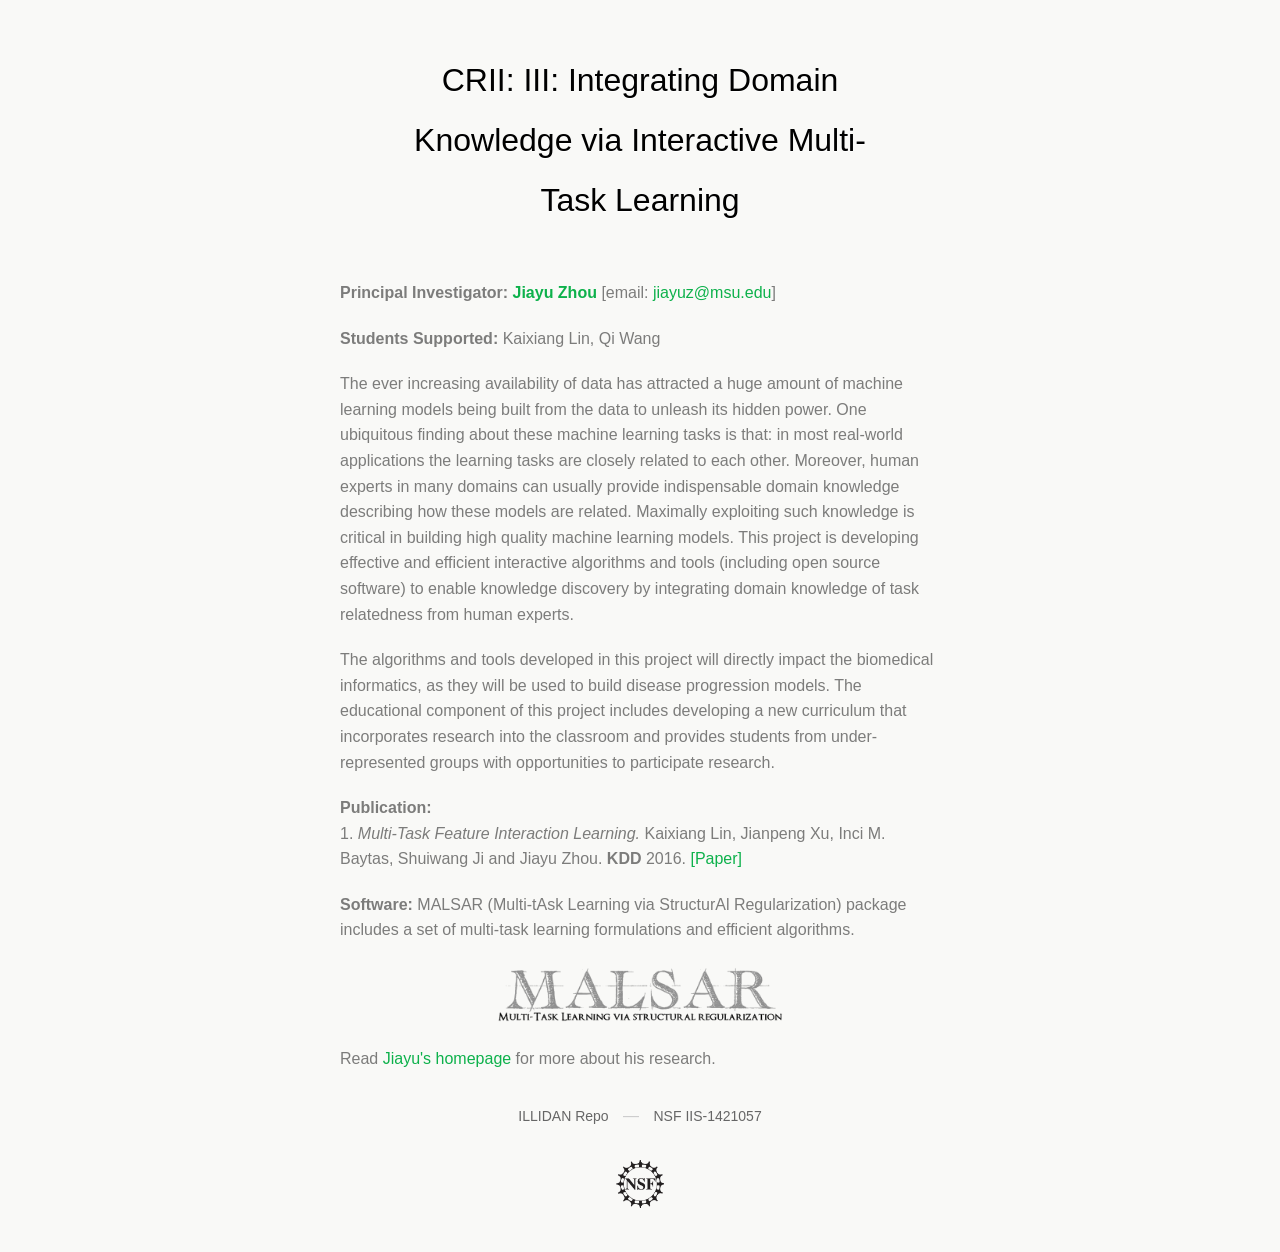
<file: projects/crii/index.html>
<!DOCTYPE html>
<html>
  <head>
    <meta http-equiv="Content-type" content="text/html; charset=utf-8">
    <link href="favicon.ico" rel="shortcut icon"/>
    <title>NSF CRII: III: Interactive Multi-Task Learning</title>
    <style type="text/css" media="screen">
      body {
        background-color: #f9f9f7;
        margin: 0;
        font-family: "Helvetica Neue", Helvetica, Arial, sans-serif;
      }

      .container { margin: 50px auto 40px auto; width: 600px; text-align: center; }

      a { color: #0db14b; text-decoration: none; }
      a:hover { text-decoration: underline; }

      h1 { width: 500px; position:relative; left: 50px; letter-spacing: 0px; line-height: 60px; font-size: 32px; font-weight: 100; margin: 0px 0 50px 0; text-shadow: 0 1px 0 #fff; }
      p { color: rgba(0, 0, 0, 0.5); margin: 20px 0; line-height: 1.6; text-align: left; }

      ul { list-style: none; margin: 25px 0; padding: 0; }
      li { display: table-cell; font-weight: bold; width: 1%; }

      .logo { display: inline-block; margin-top: 35px; }
      .logo-img-2x { display: none; }
      @media
      only screen and (-webkit-min-device-pixel-ratio: 2),
      only screen and (   min--moz-device-pixel-ratio: 2),
      only screen and (     -o-min-device-pixel-ratio: 2/1),
      only screen and (        min-device-pixel-ratio: 2),
      only screen and (                min-resolution: 192dpi),
      only screen and (                min-resolution: 2dppx) {
        .logo-img-1x { display: none; }
        .logo-img-2x { display: inline-block; }
      }

      #suggestions {
        margin-top: 35px;
        color: #ccc;
      }
      #suggestions a {
        color: #666666;
        font-weight: 200;
        font-size: 14px;
        margin: 0 10px;
      }

      img.grayscale {
        filter: url("data:image/svg+xml;utf8,<svg xmlns=\'http://www.w3.org/2000/svg\'><filter id=\'grayscale\'><feColorMatrix type=\'matrix\' values=\'0.3333 0.3333 0.3333 0 0 0.3333 0.3333 0.3333 0 0 0.3333 0.3333 0.3333 0 0 0 0 0 1 0\'/></filter></svg>#grayscale"); /* Firefox 3.5+ */
        filter: gray; /* IE6-9 */
        -webkit-filter: grayscale(100%); /* Chrome 19+ & Safari 6+ */
      }

      img.grayscale:hover {
        filter: none;
        -webkit-filter: grayscale(0%);
      }

    </style>
  </head>
  <body>

    <div class="container">

      <h1>CRII: III: Integrating Domain Knowledge via Interactive Multi-Task Learning</h1>
      <p><strong>Principal Investigator: <font color="#0db14b">Jiayu Zhou</font></strong> [email: <a href="mailto:jiayuz@msu.edu">jiayuz@msu.edu</a>]</p>

      <p><strong>Students Supported:</strong> Kaixiang Lin, Qi Wang</p>

      <p>
        The ever increasing availability of data has attracted a huge amount of machine learning models being built from the data to unleash its hidden power. One ubiquitous finding about these machine learning tasks is that: in most real-world applications the learning tasks are closely related to each other. Moreover, human experts in many domains can usually provide indispensable domain knowledge describing how these models are related. Maximally exploiting such knowledge is critical in building high quality machine learning models. This project is developing effective and efficient interactive algorithms and tools (including open source software) to enable knowledge discovery by integrating domain knowledge of task relatedness from human experts. 
      </p>

      <p>
        The algorithms and tools developed in this project will directly impact the biomedical informatics, as they will be used to build disease progression models. The educational component of this project includes developing a new curriculum that incorporates research into the classroom and provides students from under-represented groups with opportunities to participate research.
      </p>

      <p><strong>Publication: </strong><br/>
      1. <i>Multi-Task Feature Interaction Learning.</i> 
         Kaixiang Lin, Jianpeng Xu, Inci M. Baytas, Shuiwang Ji and Jiayu Zhou. 
         <b>KDD</b> 2016. <a href="../../papers/klinKDD16.pdf">[Paper]</a>
      </p>

      <p><strong>Software: </strong>MALSAR (Multi-tAsk Learning via StructurAl Regularization) package includes a set of multi-task learning formulations and efficient algorithms.
      </p>
      <a href="http://www.MALSAR.org" target="_blank"><img class="grayscale" width="300" src="../../img/MALSAR.png"></a>


      <p>
        Read <a href="http://jiayuzhou.github.io/"> Jiayu's homepage</a>
        for more about his research.
      </p>

      <div id="suggestions">
        <a href="https://github.com/illidanlab">ILLIDAN Repo</a> &mdash;
        <a href="http://www.nsf.gov/awardsearch/showAward?AWD_ID=1421057" target="_blank">NSF IIS-1421057</a>
      </div>

      


      <a href="http://www.nsf.gov/awardsearch/showAward?AWD_ID=1421057" target="_blank" class="logo logo-img-1x">
        <img width="48" height="48" title="" alt="" src="images/nsf2.gif">  
      </a>

      <a href="http://www.nsf.gov/awardsearch/showAward?AWD_ID=1421057" target="_blank" class="logo logo-img-2x">
        <img width="48" height="48" title="" alt="" src="images/nsf2.gif">
      </a>
    </div>
  </body>
</html>
</file>
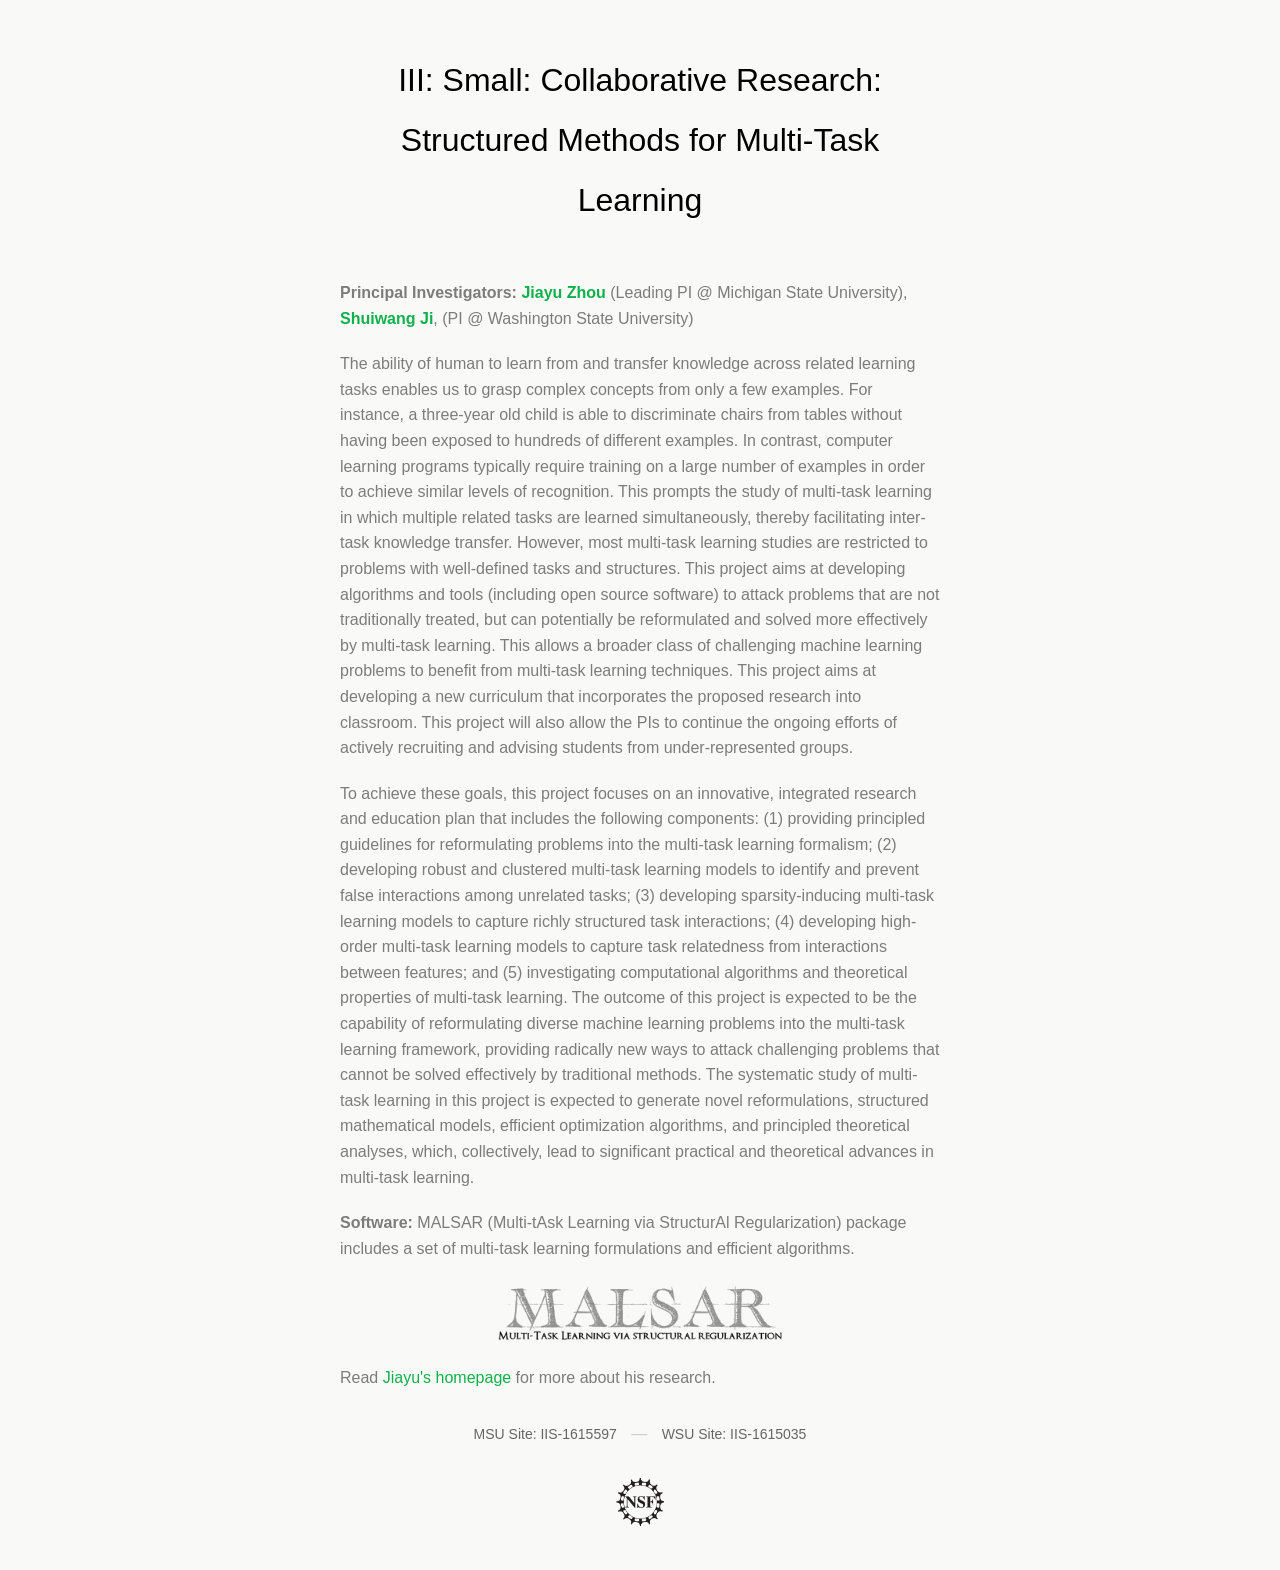
<file: projects/iis-smmtl/index.html>
<!DOCTYPE html>
<html>
  <head>
    <meta http-equiv="Content-type" content="text/html; charset=utf-8">
    <link href="favicon.ico" rel="shortcut icon"/>
    <title>NSF CRII: III: Interactive Multi-Task Learning</title>
    <style type="text/css" media="screen">
      body {
        background-color: #f9f9f7;
        margin: 0;
        font-family: "Helvetica Neue", Helvetica, Arial, sans-serif;
      }

      .container { margin: 50px auto 40px auto; width: 600px; text-align: center; }

      a { color: #0db14b; text-decoration: none; }
      a:hover { text-decoration: underline; }

      h1 { width: 500px; position:relative; left: 50px; letter-spacing: 0px; line-height: 60px; font-size: 32px; font-weight: 100; margin: 0px 0 50px 0; text-shadow: 0 1px 0 #fff; }
      p { color: rgba(0, 0, 0, 0.5); margin: 20px 0; line-height: 1.6; text-align: left; }

      ul { list-style: none; margin: 25px 0; padding: 0; }
      li { display: table-cell; font-weight: bold; width: 1%; }

      .logo { display: inline-block; margin-top: 35px; }
      .logo-img-2x { display: none; }
      @media
      only screen and (-webkit-min-device-pixel-ratio: 2),
      only screen and (   min--moz-device-pixel-ratio: 2),
      only screen and (     -o-min-device-pixel-ratio: 2/1),
      only screen and (        min-device-pixel-ratio: 2),
      only screen and (                min-resolution: 192dpi),
      only screen and (                min-resolution: 2dppx) {
        .logo-img-1x { display: none; }
        .logo-img-2x { display: inline-block; }
      }

      #suggestions {
        margin-top: 35px;
        color: #ccc;
      }
      #suggestions a {
        color: #666666;
        font-weight: 200;
        font-size: 14px;
        margin: 0 10px;
      }

      img.grayscale {
        filter: url("data:image/svg+xml;utf8,<svg xmlns=\'http://www.w3.org/2000/svg\'><filter id=\'grayscale\'><feColorMatrix type=\'matrix\' values=\'0.3333 0.3333 0.3333 0 0 0.3333 0.3333 0.3333 0 0 0.3333 0.3333 0.3333 0 0 0 0 0 1 0\'/></filter></svg>#grayscale"); /* Firefox 3.5+ */
        filter: gray; /* IE6-9 */
        -webkit-filter: grayscale(100%); /* Chrome 19+ & Safari 6+ */
      }

      img.grayscale:hover {
        filter: none;
        -webkit-filter: grayscale(0%);
      }

    </style>
  </head>
  <body>

    <div class="container">

      <h1>III: Small: Collaborative Research: Structured Methods for Multi-Task Learning</h1>
      <p><strong>Principal Investigators: <a href="mailto:jiayuz@msu.edu"><font color="#0db14b">Jiayu Zhou</font></a></strong> (Leading PI @ Michigan State University), <strong><a href="mailto:jiayuz@msu.edu"><font color="#0db14b">Shuiwang Ji</font></a></strong>, (PI @ Washington State University)</p>
      <!-- <p><strong>Students Supported:</strong> </p> -->

      <p>
        The ability of human to learn from and transfer knowledge across related learning tasks enables us to grasp complex concepts from only a few examples. For instance, a three-year old child is able to discriminate chairs from tables without having been exposed to hundreds of different examples. In contrast, computer learning programs typically require training on a large number of examples in order to achieve similar levels of recognition. This prompts the study of multi-task learning in which multiple related tasks are learned simultaneously, thereby facilitating inter-task knowledge transfer. However, most multi-task learning studies are restricted to problems with well-defined tasks and structures. This project aims at developing algorithms and tools (including open source software) to attack problems that are not traditionally treated, but can potentially be reformulated and solved more effectively by multi-task learning. This allows a broader class of challenging machine learning problems to benefit from multi-task learning techniques. This project aims at developing a new curriculum that incorporates the proposed research into classroom. This project will also allow the PIs to continue the ongoing efforts of actively recruiting and advising students from under-represented groups.
      </p>

      <p>
        To achieve these goals, this project focuses on an innovative, integrated research and education plan that includes the following components: (1) providing principled guidelines for reformulating problems into the multi-task learning formalism; (2) developing robust and clustered multi-task learning models to identify and prevent false interactions among unrelated tasks; (3) developing sparsity-inducing multi-task learning models to capture richly structured task interactions; (4) developing high-order multi-task learning models to capture task relatedness from interactions between features; and (5) investigating computational algorithms and theoretical properties of multi-task learning. The outcome of this project is expected to be the capability of reformulating diverse machine learning problems into the multi-task learning framework, providing radically new ways to attack challenging problems that cannot be solved effectively by traditional methods. The systematic study of multi-task learning in this project is expected to generate novel reformulations, structured mathematical models, efficient optimization algorithms, and principled theoretical analyses, which, collectively, lead to significant practical and theoretical advances in multi-task learning.
      </p>

      <!-- <p><strong>Publication: </strong><br/>
      1. <i>Multi-Task Feature Interaction Learning.</i> 
         Kaixiang Lin, Jianpeng Xu, Inci M. Baytas, Shuiwang Ji and Jiayu Zhou. 
         <b>KDD</b> 2016. <a href="../../papers/klinKDD16.pdf">[Paper]</a>
      </p> -->

      <p><strong>Software: </strong>MALSAR (Multi-tAsk Learning via StructurAl Regularization) package includes a set of multi-task learning formulations and efficient algorithms.
      </p>
      <a href="http://www.MALSAR.org" target="_blank"><img class="grayscale" width="300" src="../../img/MALSAR.png"></a>


      <p>
        Read <a href="http://jiayuzhou.github.io/"> Jiayu's homepage</a>
        for more about his research.
      </p>

      <div id="suggestions">
        <a href="http://www.nsf.gov/awardsearch/showAward?AWD_ID=1615597" target="_blank">MSU Site: IIS-1615597</a> &mdash;
        <a href="http://www.nsf.gov/awardsearch/showAward?AWD_ID=1615035" target="_blank">WSU Site: IIS-1615035</a>
      </div>

      


      <a href="http://www.nsf.gov/awardsearch/showAward?AWD_ID=1615597" target="_blank" class="logo logo-img-1x">
        <img width="48" height="48" title="" alt="" src="images/nsf2.gif">  
      </a>

      <a href="http://www.nsf.gov/awardsearch/showAward?AWD_ID=1615597" target="_blank" class="logo logo-img-2x">
        <img width="48" height="48" title="" alt="" src="images/nsf2.gif">
      </a>
    </div>
  </body>
</html>
</file>
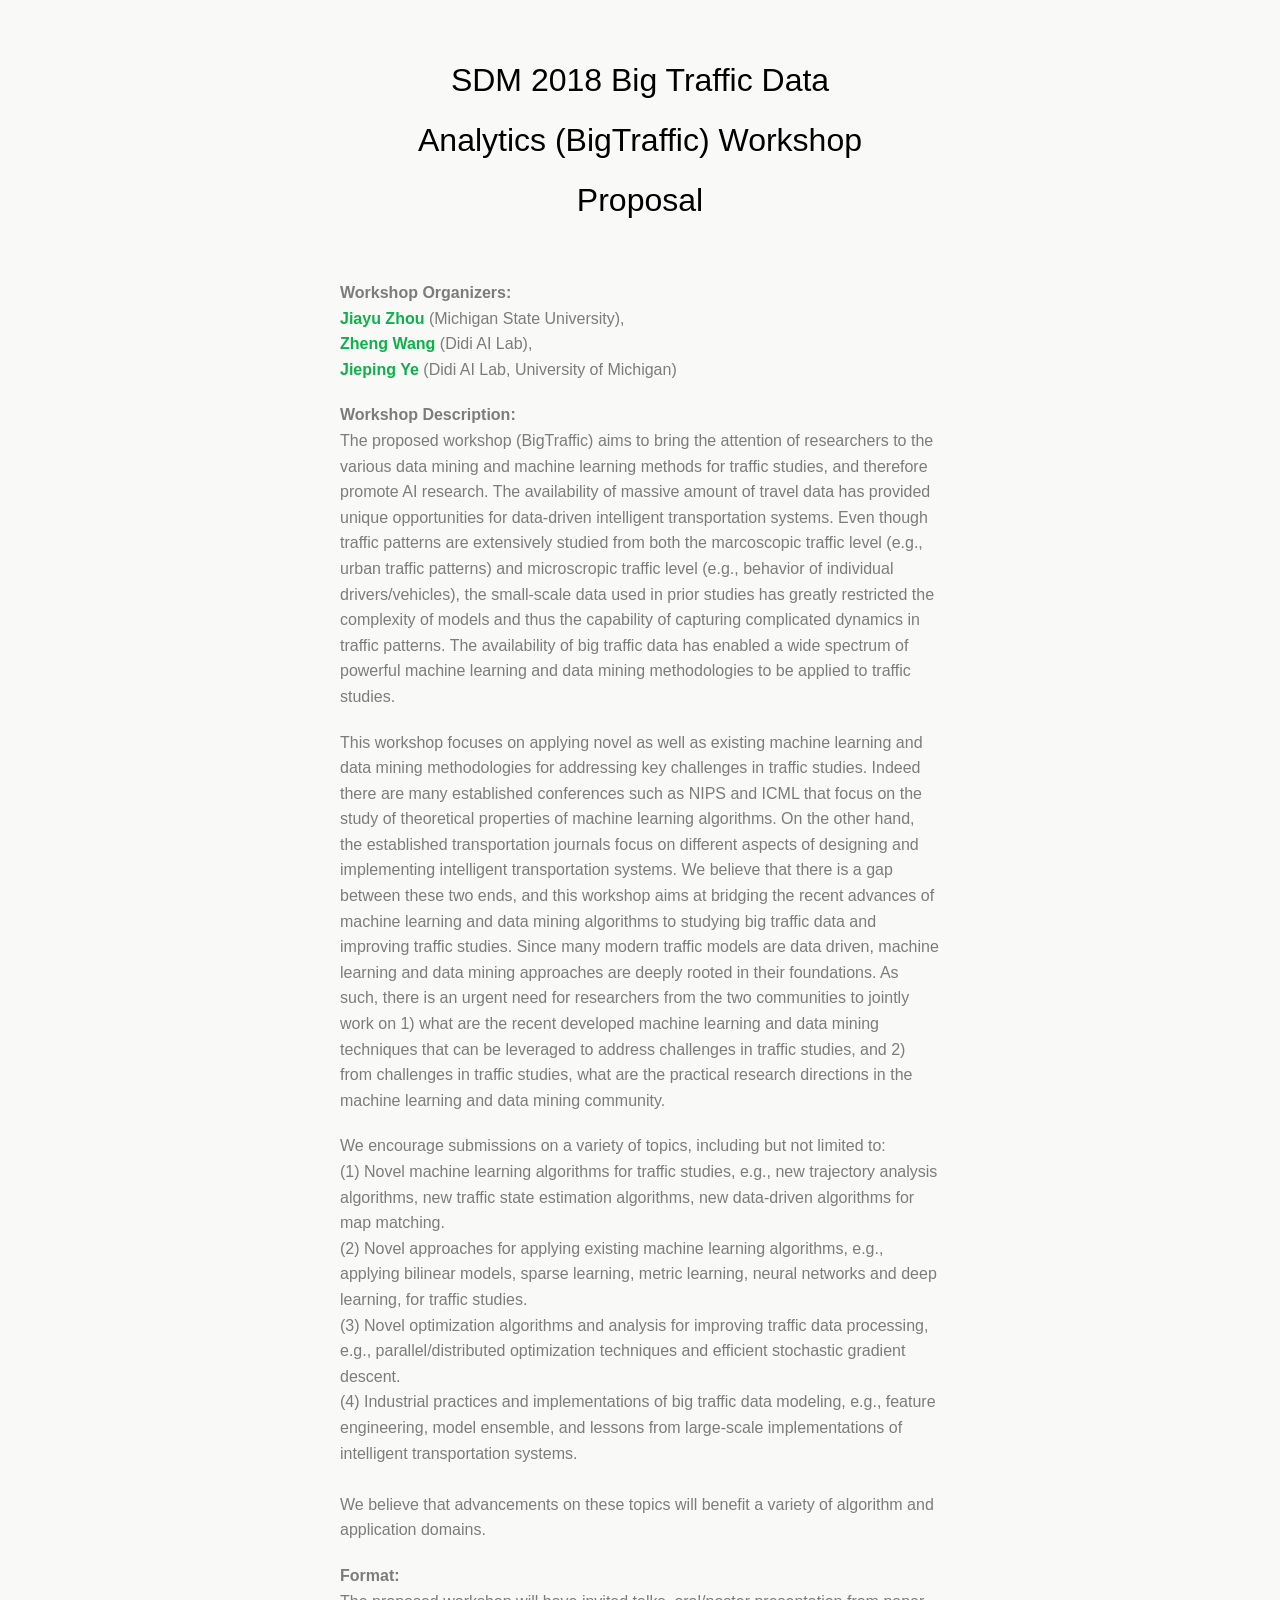
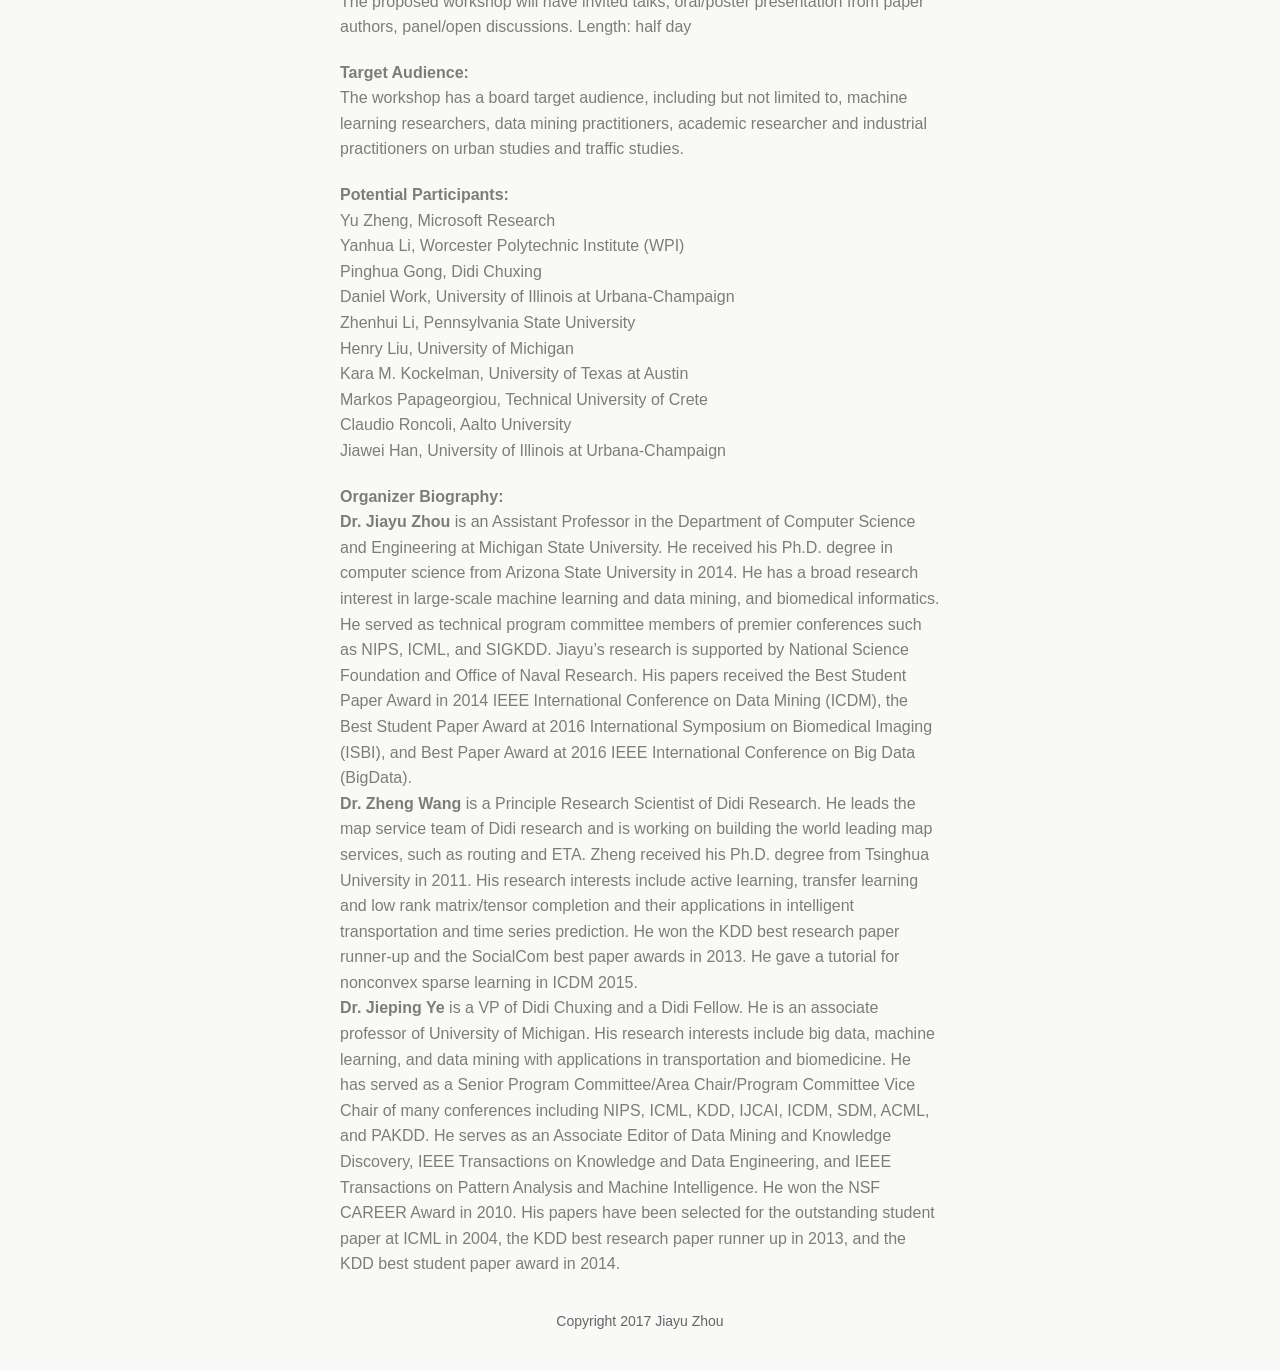
<file: workshops/sdm-btda/index.html>
<!DOCTYPE html>
<html>
  <head>
    <meta http-equiv="Content-type" content="text/html; charset=utf-8">
    <!-- <link href="favicon.ico" rel="shortcut icon"/> -->
    <title>SDM 2018 BigTraffic Proposal</title>
    <style type="text/css" media="screen">
      body {
        background-color: #f9f9f7;
        margin: 0;
        font-family: "Helvetica Neue", Helvetica, Arial, sans-serif;
      }

      .container { margin: 50px auto 40px auto; width: 600px; text-align: center; }

      a { color: #0db14b; text-decoration: none; }
      a:hover { text-decoration: underline; }

      h1 { width: 500px; position:relative; left: 50px; letter-spacing: 0px; line-height: 60px; font-size: 32px; font-weight: 100; margin: 0px 0 50px 0; text-shadow: 0 1px 0 #fff; }
      p { color: rgba(0, 0, 0, 0.5); margin: 20px 0; line-height: 1.6; text-align: left; }

      ul { list-style: none; margin: 25px 0; padding: 0; }
      li { display: table-cell; font-weight: bold; width: 1%; }

      .logo { display: inline-block; margin-top: 35px; }
      .logo-img-2x { display: none; }
      @media
      only screen and (-webkit-min-device-pixel-ratio: 2),
      only screen and (   min--moz-device-pixel-ratio: 2),
      only screen and (     -o-min-device-pixel-ratio: 2/1),
      only screen and (        min-device-pixel-ratio: 2),
      only screen and (                min-resolution: 192dpi),
      only screen and (                min-resolution: 2dppx) {
        .logo-img-1x { display: none; }
        .logo-img-2x { display: inline-block; }
      }

      #suggestions {
        margin-top: 35px;
        color: #ccc;
      }
      #suggestions a {
        color: #666666;
        font-weight: 200;
        font-size: 14px;
        margin: 0 10px;
      }

      img.grayscale {
        filter: url("data:image/svg+xml;utf8,<svg xmlns=\'http://www.w3.org/2000/svg\'><filter id=\'grayscale\'><feColorMatrix type=\'matrix\' values=\'0.3333 0.3333 0.3333 0 0 0.3333 0.3333 0.3333 0 0 0.3333 0.3333 0.3333 0 0 0 0 0 1 0\'/></filter></svg>#grayscale"); /* Firefox 3.5+ */
        filter: gray; /* IE6-9 */
        -webkit-filter: grayscale(100%); /* Chrome 19+ & Safari 6+ */
      }

      img.grayscale:hover {
        filter: none;
        -webkit-filter: grayscale(0%);
      }

    </style>
  </head>
  <body>

    <div class="container">

      <h1>SDM 2018 Big Traffic Data Analytics (BigTraffic) Workshop Proposal</h1>
      <p><strong>Workshop Organizers:</strong><br/>
        <strong><a href="mailto:jiayuz@msu.edu"><font color="#0db14b">Jiayu Zhou</font></a></strong> (Michigan State University), <br/>
        <strong><a href="mailto:jiayuz@msu.edu"><font color="#0db14b">Zheng Wang</font></a></strong> (Didi AI Lab), <br/>
        <strong><a href="mailto:jiayuz@msu.edu"><font color="#0db14b">Jieping Ye</font></a></strong> (Didi AI Lab, University of Michigan)
      </p>
      <!-- <p><strong>Students Supported:</strong> </p> -->

      <p>
        <strong>Workshop Description:</strong><br/>
        <!-- objectives, content, topics of interest -->
        The proposed workshop (BigTraffic) aims to bring the attention of researchers to the various data mining and machine learning methods for traffic studies, and therefore promote AI research. 
        The availability of massive amount of travel data has provided unique opportunities for data-driven intelligent transportation systems. Even though traffic patterns are extensively studied from both the marcoscopic traffic level (e.g., urban traffic patterns) and microscropic traffic level (e.g., behavior of individual drivers/vehicles), the small-scale data used in prior studies has greatly restricted the complexity of models and thus the capability of capturing complicated dynamics in traffic patterns. The availability of big traffic data has enabled a wide spectrum of powerful machine learning and data mining methodologies to be applied to traffic studies. <p/>

      <p>
        This workshop focuses on applying novel as well as existing machine learning and data mining methodologies for addressing key challenges in traffic studies. Indeed there are many established conferences such as NIPS and ICML that focus on the study of theoretical properties of machine learning algorithms. On the other hand, the established transportation journals focus on different aspects of designing and implementing intelligent transportation systems. We believe that there is a gap between these two ends, and this workshop aims at bridging the recent advances of machine learning and data mining algorithms to studying big traffic data and improving traffic studies. Since many modern traffic models are data driven, machine learning and data mining approaches are deeply rooted in their foundations. As such, there is an urgent need for researchers from the two communities to jointly work on 1) what are the recent developed machine learning and data mining techniques that can be leveraged to address challenges in traffic studies, and 2) from challenges in traffic studies, what are the practical research directions in the machine learning and data mining community.
      <p/>

      <p>
        We encourage submissions on a variety of topics, including but not limited to:<br/>


        (1) Novel machine learning algorithms for traffic studies, e.g., new trajectory analysis algorithms, new traffic state estimation algorithms, new data-driven algorithms for map matching. <br/>
        (2) Novel approaches for applying existing machine learning algorithms, e.g., applying bilinear models, sparse learning, metric learning, neural networks and deep learning, for traffic studies. <br/>
        (3) Novel optimization algorithms and analysis for improving traffic data processing, e.g., parallel/distributed optimization techniques and efficient stochastic gradient descent. <br/>
        (4) Industrial practices and implementations of big traffic data modeling, e.g., feature engineering, model ensemble, and lessons from large-scale implementations of intelligent transportation systems.<br/>

        <br/>
        We believe that advancements on these topics will benefit a variety of algorithm and application domains.
      </p>

      <p>
        <strong>Format:</strong><br/>
        The proposed workshop will have invited talks, oral/poster presentation from paper authors, panel/open discussions. Length: half day
      </p>

      <p>
        <strong>Target Audience:</strong><br/>
        The workshop has a board target audience, including but not limited to, machine learning researchers, data mining practitioners, academic researcher and industrial practitioners on urban studies and traffic studies. 
      </p>

      <p>
        <strong>Potential Participants:</strong><br/>
        Yu Zheng, Microsoft Research <br/>
        Yanhua Li, Worcester Polytechnic Institute (WPI) <br/>
        Pinghua Gong, Didi Chuxing<br/>
        Daniel Work, University of Illinois at Urbana-Champaign<br/>
        Zhenhui Li, Pennsylvania State University<br/>
        Henry Liu, University of Michigan<br/>
        Kara M. Kockelman, University of Texas at Austin<br/>
        Markos Papageorgiou, Technical University of Crete<br/>
        Claudio Roncoli, Aalto University<br/>
        Jiawei Han, University of Illinois at Urbana-Champaign<br/>
      </p>
      
      <p>
        <strong>Organizer Biography:</strong><br/>

        <b>Dr. Jiayu Zhou</b> is an Assistant Professor in the Department of Computer Science and Engineering at Michigan State University. He received his Ph.D. degree in computer science from Arizona State University in 2014. He has a broad research interest in large-scale machine learning and data mining, and biomedical informatics. He served as technical program committee members of premier conferences such as NIPS, ICML, and SIGKDD. Jiayu’s research is supported by National Science Foundation and Office of Naval Research. His papers received the Best Student Paper Award in 2014 IEEE International Conference on Data Mining (ICDM), the Best Student Paper Award at 2016 International Symposium on Biomedical Imaging (ISBI), and Best Paper Award at 2016 IEEE International Conference on Big Data (BigData). <br/>

        <b>Dr. Zheng Wang</b> is a Principle Research Scientist of Didi Research. He leads the map service team of Didi research and is working on building the world leading map services, such as routing and ETA. Zheng received his Ph.D. degree from Tsinghua University in 2011. His research interests include active learning, transfer learning and low rank matrix/tensor completion and their applications in intelligent transportation and time series prediction. He won the KDD best research paper runner-up and the SocialCom best paper awards in 2013. He gave a tutorial for nonconvex sparse learning in ICDM 2015. <br/>

        <b>Dr. Jieping Ye</b> is a VP of Didi Chuxing and a Didi Fellow. He is an associate professor of University of Michigan. His research interests include big data, machine learning, and data mining with applications in transportation and biomedicine. He has served as a Senior Program Committee/Area Chair/Program Committee Vice Chair of many conferences including NIPS, ICML, KDD, IJCAI, ICDM, SDM, ACML, and PAKDD. He serves as an Associate Editor of Data Mining and Knowledge Discovery, IEEE Transactions on Knowledge and Data Engineering, and IEEE Transactions on Pattern Analysis and Machine Intelligence. He won the NSF CAREER Award in 2010. His papers have been selected for the outstanding student paper at ICML in 2004, the KDD best research paper runner up in 2013, and the KDD best student paper award in 2014.
      </p>

      <div id="suggestions">
        <a href="http://jiayuzhou.github.io/">Copyright 2017 Jiayu Zhou</a>
      </div>

    

      
    </div>
  </body>
</html>
</file>
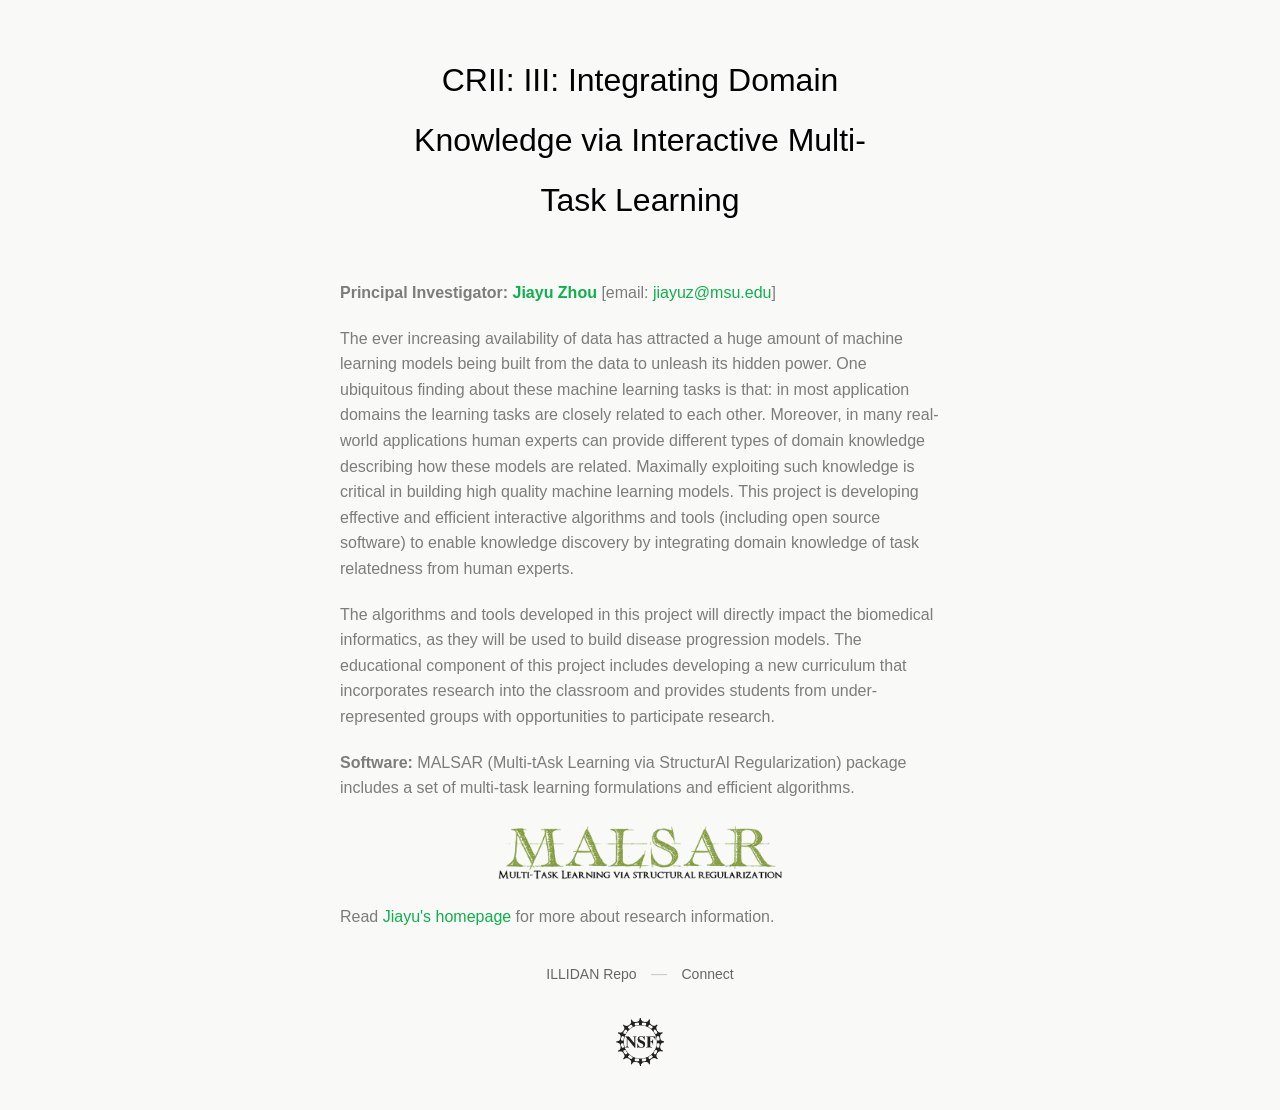
<file: projects/crii.html>
<!DOCTYPE html>
<html>
  <head>
    <meta http-equiv="Content-type" content="text/html; charset=utf-8">
    <link href="../favicon.ico" rel="shortcut icon"/>
    <title>Illidan Lab @ MSU</title>
    <style type="text/css" media="screen">
      body {
        background-color: #f9f9f7;
        margin: 0;
        font-family: "Helvetica Neue", Helvetica, Arial, sans-serif;
      }

      .container { margin: 50px auto 40px auto; width: 600px; text-align: center; }

      a { color: #0db14b; text-decoration: none; }
      a:hover { text-decoration: underline; }

      h1 { width: 500px; position:relative; left: 50px; letter-spacing: 0px; line-height: 60px; font-size: 32px; font-weight: 100; margin: 0px 0 50px 0; text-shadow: 0 1px 0 #fff; }
      p { color: rgba(0, 0, 0, 0.5); margin: 20px 0; line-height: 1.6; text-align: left; }

      ul { list-style: none; margin: 25px 0; padding: 0; }
      li { display: table-cell; font-weight: bold; width: 1%; }

      .logo { display: inline-block; margin-top: 35px; }
      .logo-img-2x { display: none; }
      @media
      only screen and (-webkit-min-device-pixel-ratio: 2),
      only screen and (   min--moz-device-pixel-ratio: 2),
      only screen and (     -o-min-device-pixel-ratio: 2/1),
      only screen and (        min-device-pixel-ratio: 2),
      only screen and (                min-resolution: 192dpi),
      only screen and (                min-resolution: 2dppx) {
        .logo-img-1x { display: none; }
        .logo-img-2x { display: inline-block; }
      }

      #suggestions {
        margin-top: 35px;
        color: #ccc;
      }
      #suggestions a {
        color: #666666;
        font-weight: 200;
        font-size: 14px;
        margin: 0 10px;
      }

    </style>
  </head>
  <body>

    <div class="container">

      <h1>CRII: III: Integrating Domain Knowledge via Interactive Multi-Task Learning</h1>
      <p><strong>Principal Investigator: <font color="#0db14b">Jiayu Zhou</font></strong> [email: <a href="mailto:jiayuz@msu.edu">jiayuz@msu.edu</a>]</p>

      <p>
        The ever increasing availability of data has attracted a huge amount of machine learning models being built from the data to unleash its hidden power. One ubiquitous finding about these machine learning tasks is that: in most application domains the learning tasks are closely related to each other. Moreover, in many real-world applications human experts can provide different types of domain knowledge describing how these models are related. Maximally exploiting such knowledge is critical in building high quality machine learning models. This project is developing effective and efficient interactive algorithms and tools (including open source software) to enable knowledge discovery by integrating domain knowledge of task relatedness from human experts. 

      </p>

      <p>
        The algorithms and tools developed in this project will directly impact the biomedical informatics, as they will be used to build disease progression models. The educational component of this project includes developing a new curriculum that incorporates research into the classroom and provides students from under-represented groups with opportunities to participate research.
      </p>

      <p><strong>Software: </strong>MALSAR (Multi-tAsk Learning via StructurAl Regularization) package includes a set of multi-task learning formulations and efficient algorithms.
      </p>
      <a href="http://www.MALSAR.org" target="_blank"><img width="300" src="../img/MALSAR.png"></a>


      <p>
        Read <a href="http://jiayuzhou.github.io/"> Jiayu's homepage</a>
        for more about research information.
      </p>

      <div id="suggestions">
        <a href="https://github.com/illidanlab">ILLIDAN Repo</a> &mdash;
        <a href="mailto:%49%4C%4C%49%44%41%4E%4Cab%40gmail%2Ecom?subject=Interested%20in%20ILLIDAN%20lab&cc=%4Aiayu%2E%5Ahou%40asu%2Eedu&body=Hi%21%0A%0AThis%20is%20...,%20and%20I%20am%20interested%20in%20ILLIDAN%20Lab">Connect</a>
      </div>

      


      <a href="http://www.nsf.gov" class="logo logo-img-1x">
        <img width="48" height="48" title="" alt="" src="images/nsf2.gif">  
      </a>

      <a href="http://www.nsf.gov" class="logo logo-img-2x">
        <img width="48" height="48" title="" alt="" src="images/nsf2.gif">
      </a>
    </div>
  </body>
</html>
</file>
